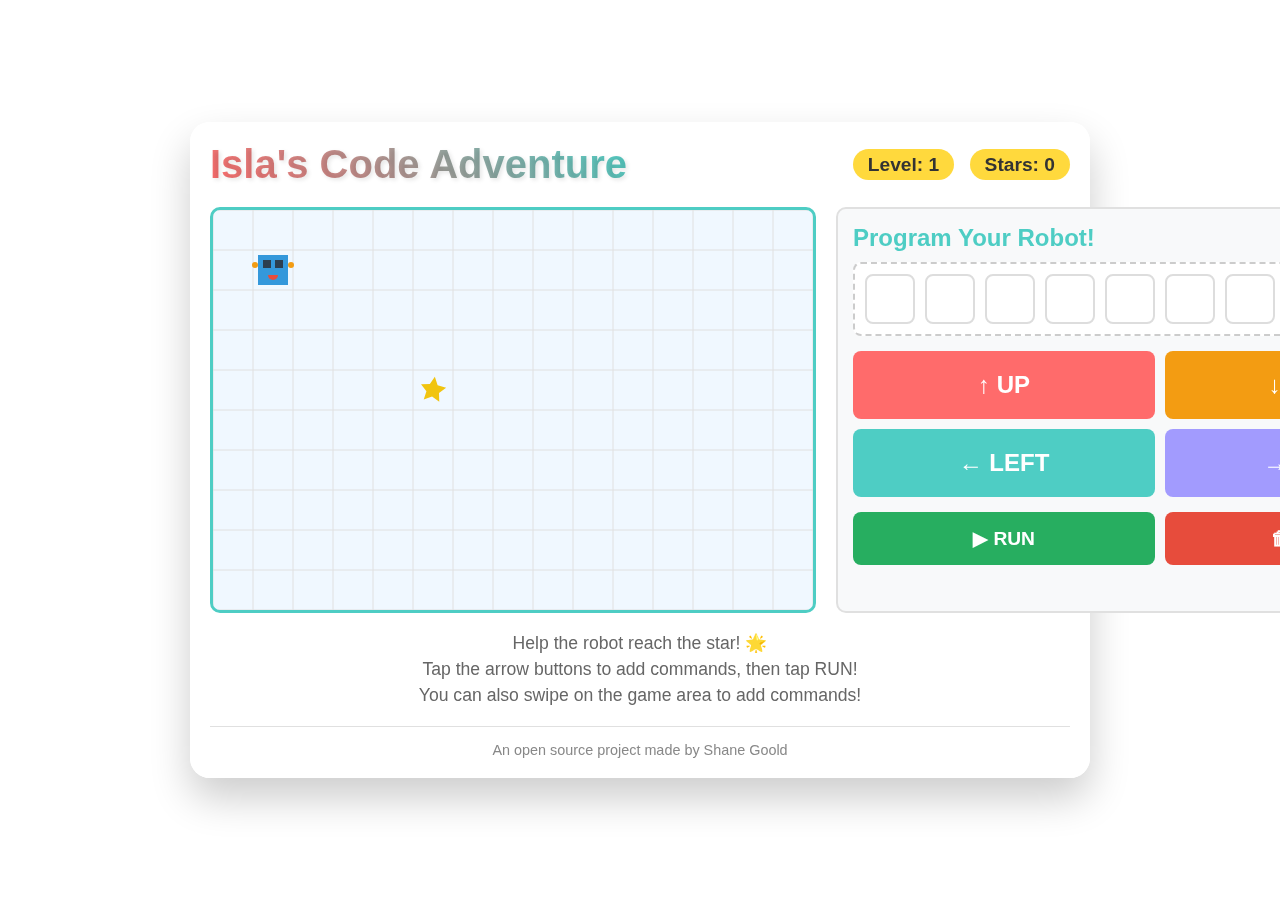
<file: index.html>
<!DOCTYPE html>
<html lang="en">
<head>
    <meta charset="UTF-8">
    <meta name="viewport" content="width=device-width, initial-scale=1.0, maximum-scale=1.0, user-scalable=no">
    <meta name="apple-mobile-web-app-capable" content="yes">
    <meta name="apple-mobile-web-app-status-bar-style" content="black-translucent">
    <meta name="theme-color" content="#667eea">
    <title>Isla's Code Adventure</title>
    <link rel="manifest" href="manifest.json">
    <link rel="apple-touch-icon" href="icon-192.png">
    <link rel="stylesheet" href="style.css">
</head>
<body>
    <div class="game-container">
        <div class="header">
            <h1>Isla's Code Adventure</h1>
            <div class="level-info">
                <span class="level">Level: <span id="currentLevel">1</span></span>
                <span class="stars">Stars: <span id="stars">0</span></span>
            </div>
        </div>
        
        <div class="game-area">
            <canvas id="gameCanvas" width="600" height="400"></canvas>
            
            <div class="command-area">
                <h2>Program Your Robot!</h2>
                <div class="command-slots" id="commandSlots">
                    <!-- Command slots will be dynamically generated -->
                </div>
                <div class="available-commands">
                    <button class="command-btn" data-command="up">↑ UP</button>
                    <button class="command-btn" data-command="down">↓ DOWN</button>
                    <button class="command-btn" data-command="left">← LEFT</button>
                    <button class="command-btn" data-command="right">→ RIGHT</button>
                </div>
                <div class="control-buttons">
                    <button id="runBtn" class="run-btn">▶ RUN</button>
                    <button id="clearBtn" class="clear-btn">🗑 CLEAR</button>
                </div>
            </div>
        </div>
        
        <div class="instructions">
            <p>Help the robot reach the star! 🌟</p>
            <p>Tap the arrow buttons to add commands, then tap RUN!</p>
            <p>You can also swipe on the game area to add commands!</p>
        </div>
        
        <div class="footer">
            <p>An open source project made by Shane Goold</p>
        </div>
    </div>
    
    <script src="game.js"></script>
</body>
</html>
</file>
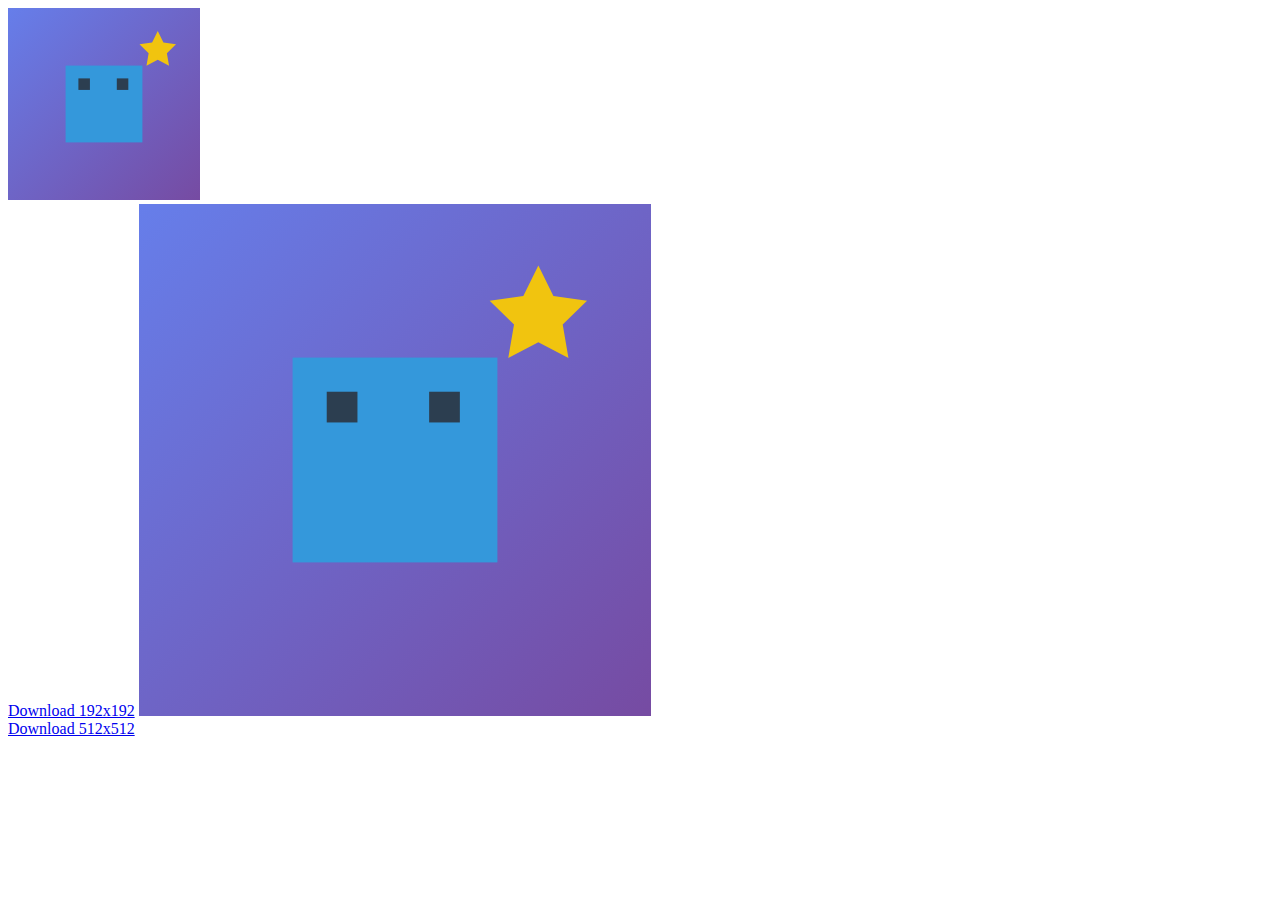
<file: icon-generator.html>
<!DOCTYPE html>
<html>
<head>
    <title>Icon Generator</title>
</head>
<body>
    <canvas id="canvas192" width="192" height="192"></canvas>
    <canvas id="canvas512" width="512" height="512"></canvas>
    <script>
        function drawIcon(canvas, size) {
            const ctx = canvas.getContext('2d');
            
            // Background gradient
            const gradient = ctx.createLinearGradient(0, 0, size, size);
            gradient.addColorStop(0, '#667eea');
            gradient.addColorStop(1, '#764ba2');
            ctx.fillStyle = gradient;
            ctx.fillRect(0, 0, size, size);
            
            // Robot
            const robotSize = size * 0.4;
            const robotX = size / 2;
            const robotY = size / 2;
            
            // Robot body
            ctx.fillStyle = '#3498db';
            ctx.fillRect(robotX - robotSize/2, robotY - robotSize/2, robotSize, robotSize);
            
            // Eyes
            ctx.fillStyle = '#2c3e50';
            const eyeSize = robotSize * 0.15;
            ctx.fillRect(robotX - robotSize/3, robotY - robotSize/3, eyeSize, eyeSize);
            ctx.fillRect(robotX + robotSize/6, robotY - robotSize/3, eyeSize, eyeSize);
            
            // Star
            ctx.fillStyle = '#f1c40f';
            drawStar(ctx, robotX + robotSize * 0.7, robotY - robotSize * 0.7, 5, size * 0.1, size * 0.05);
            
            // Download link
            const link = document.createElement('a');
            link.download = `icon-${size}.png`;
            link.href = canvas.toDataURL();
            link.textContent = `Download ${size}x${size}`;
            canvas.parentNode.insertBefore(link, canvas.nextSibling);
            canvas.parentNode.insertBefore(document.createElement('br'), canvas.nextSibling);
        }
        
        function drawStar(ctx, cx, cy, spikes, outerRadius, innerRadius) {
            ctx.beginPath();
            for (let i = 0; i < spikes * 2; i++) {
                const radius = i % 2 === 0 ? outerRadius : innerRadius;
                const angle = (i * Math.PI) / spikes - Math.PI / 2;
                const x = cx + Math.cos(angle) * radius;
                const y = cy + Math.sin(angle) * radius;
                if (i === 0) {
                    ctx.moveTo(x, y);
                } else {
                    ctx.lineTo(x, y);
                }
            }
            ctx.closePath();
            ctx.fill();
        }
        
        drawIcon(document.getElementById('canvas192'), 192);
        drawIcon(document.getElementById('canvas512'), 512);
    </script>
</body>
</html>
</file>
<file: style.css>
* {
    margin: 0;
    padding: 0;
    box-sizing: border-box;
}

body {
    font-family: 'Comic Sans MS', 'Arial', sans-serif;
    background: linear-gradient(135deg, #667eea 0%, #764ba2 100%);
    min-height: 100vh;
    display: flex;
    justify-content: center;
    align-items: center;
    color: #333;
    -webkit-user-select: none;
    user-select: none;
    overflow: hidden;
    position: fixed;
    width: 100%;
    height: 100%;
    -webkit-touch-callout: none;
}

.game-container {
    background: rgba(255, 255, 255, 0.95);
    border-radius: 20px;
    padding: 20px;
    box-shadow: 0 20px 40px rgba(0, 0, 0, 0.2);
    max-width: 900px;
    width: 90%;
}

.header {
    display: flex;
    justify-content: space-between;
    align-items: center;
    margin-bottom: 20px;
}

h1 {
    font-size: 2.5em;
    background: linear-gradient(45deg, #ff6b6b, #4ecdc4);
    -webkit-background-clip: text;
    -webkit-text-fill-color: transparent;
    text-shadow: 2px 2px 4px rgba(0, 0, 0, 0.1);
}

.level-info {
    font-size: 1.2em;
    font-weight: bold;
}

.level, .stars {
    background: #ffd93d;
    padding: 5px 15px;
    border-radius: 20px;
    margin-left: 10px;
}

.game-area {
    display: flex;
    gap: 20px;
    margin-bottom: 20px;
}

#gameCanvas {
    border: 3px solid #4ecdc4;
    border-radius: 10px;
    background: #f0f8ff;
}

.command-area {
    flex: 1;
    background: #f8f9fa;
    padding: 15px;
    border-radius: 10px;
    border: 2px solid #e0e0e0;
}

.command-area h2 {
    color: #4ecdc4;
    margin-bottom: 10px;
    font-size: 1.5em;
}

.command-slots {
    display: flex;
    gap: 10px;
    margin-bottom: 15px;
    min-height: 60px;
    padding: 10px;
    background: white;
    border-radius: 8px;
    border: 2px dashed #ccc;
    overflow-x: auto;
}

.command-slot {
    width: 50px;
    height: 50px;
    border: 2px solid #ddd;
    border-radius: 8px;
    display: flex;
    align-items: center;
    justify-content: center;
    font-size: 1.5em;
    background: white;
    cursor: pointer;
    transition: all 0.3s;
}

.command-slot:hover {
    transform: scale(1.1);
    border-color: #4ecdc4;
}

.command-slot.filled {
    background: #4ecdc4;
    color: white;
    border-color: #4ecdc4;
}

.available-commands {
    display: grid;
    grid-template-columns: repeat(2, 1fr);
    gap: 10px;
    margin-bottom: 15px;
}

.command-btn {
    padding: 20px;
    font-size: 1.5em;
    font-weight: bold;
    border: none;
    border-radius: 8px;
    cursor: pointer;
    transition: all 0.3s;
    -webkit-tap-highlight-color: transparent;
    user-select: none;
}

.command-btn[data-command="up"] {
    background: #ff6b6b;
    color: white;
}

.command-btn[data-command="down"] {
    background: #f39c12;
    color: white;
}

.command-btn[data-command="left"] {
    background: #4ecdc4;
    color: white;
}

.command-btn[data-command="right"] {
    background: #a29bfe;
    color: white;
}

.command-btn:hover {
    transform: scale(1.05);
    box-shadow: 0 5px 15px rgba(0, 0, 0, 0.2);
}

.command-btn:active {
    transform: scale(0.95);
}

.control-buttons {
    display: flex;
    gap: 10px;
}

.run-btn, .clear-btn {
    flex: 1;
    padding: 15px;
    font-size: 1.2em;
    font-weight: bold;
    border: none;
    border-radius: 8px;
    cursor: pointer;
    transition: all 0.3s;
}

.run-btn {
    background: #27ae60;
    color: white;
}

.run-btn:hover {
    background: #2ecc71;
}

.clear-btn {
    background: #e74c3c;
    color: white;
}

.clear-btn:hover {
    background: #c0392b;
}

.instructions {
    text-align: center;
    font-size: 1.1em;
    color: #666;
}

.instructions p {
    margin: 5px 0;
}

.footer {
    text-align: center;
    margin-top: 20px;
    padding-top: 15px;
    border-top: 1px solid #e0e0e0;
    color: #888;
    font-size: 0.9em;
}

@keyframes bounce {
    0%, 20%, 50%, 80%, 100% {
        transform: translateY(0);
    }
    40% {
        transform: translateY(-20px);
    }
    60% {
        transform: translateY(-10px);
    }
}

.celebrate {
    animation: bounce 1s ease;
}

@media (max-width: 768px) {
    .game-area {
        flex-direction: column;
    }
    
    #gameCanvas {
        width: 100%;
        height: 300px;
    }
    
    .available-commands {
        grid-template-columns: repeat(4, 1fr);
    }
}

/* PWA specific styles */
@media (display-mode: standalone) {
    .game-container {
        height: 100vh;
        max-width: 100%;
        width: 100%;
        border-radius: 0;
        padding: env(safe-area-inset-top) env(safe-area-inset-right) env(safe-area-inset-bottom) env(safe-area-inset-left);
    }
}
</file>
